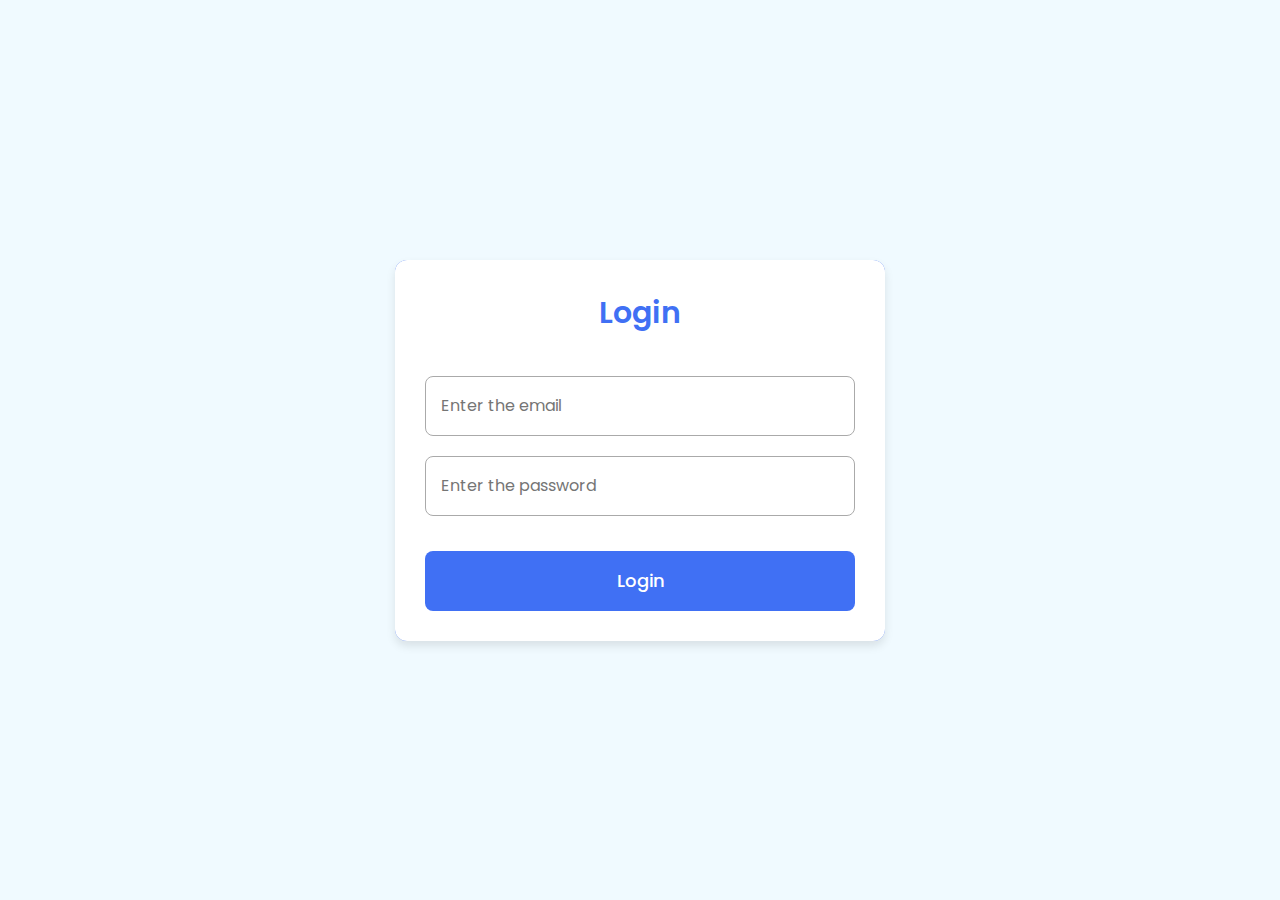
<file: 23943Mucyo_Hubert_assignment1/src/main/webapp/index.html>
<!DOCTYPE html>
<html lang="en">
  <head>
    <meta charset="UTF-8" />
    <meta http-equiv="X-UA-Compatible" content="IE=edge" />
    <meta name="viewport" content="width=device-width, initial-scale=1.0" />
    <title>Login Form</title>
    <link rel="stylesheet" href="style.css" />
  </head>
  <body>
    <section class="wrapper">
      <div class="form login">
        <header>Login</header>
        <form action="login" method="post">
          <input type="text" placeholder="Enter the email" name="email" required />
          <input type="password" placeholder="Enter the password" name="password" required />
          <input type="submit" value="Login" />
        </form>
      </div>

      <script>
        const wrapper = document.querySelector(".wrapper");
        const loginHeader = document.querySelector(".login header");

        loginHeader.addEventListener("click", () => {
          wrapper.classList.add("active");
        });
      </script>
    </section>
  </body>
</html>
</file>
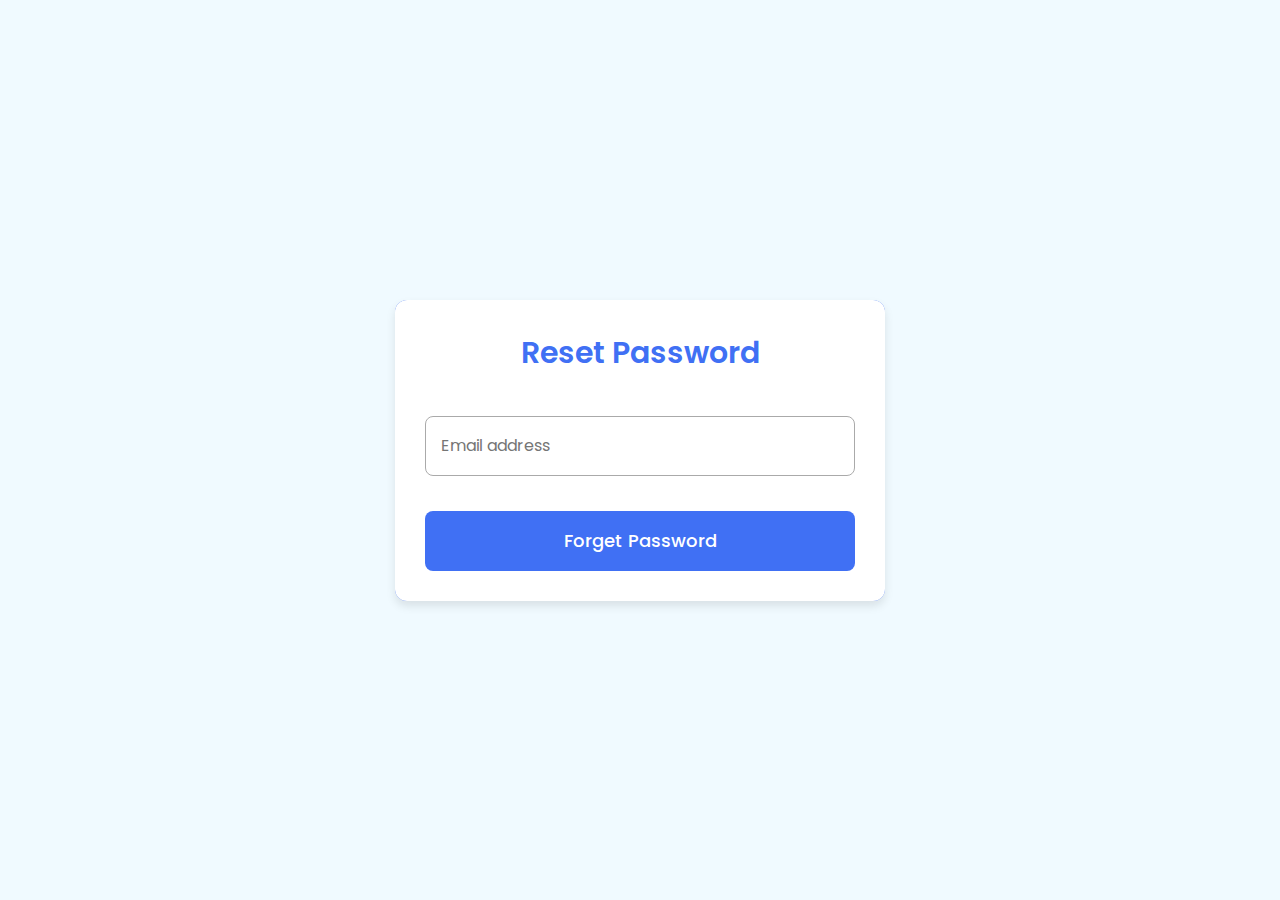
<file: 23943Mucyo_Hubert_assignment1/src/main/webapp/password.html>
<!DOCTYPE html>
<html lang="en">
  <head>
    <meta charset="UTF-8" />
    <meta http-equiv="X-UA-Compatible" content="IE=edge" />
    <meta name="viewport" content="width=device-width, initial-scale=1.0" />
    <title>Forget Passowrd Form</title>
    <link rel="stylesheet" href="style.css" />
  </head>
  <body>
    <section class="wrapper">
      <div class="form login">
        <header>Reset Password</header>
        <form action="#">
          <input type="text" placeholder="Email address" required />
          <input type="submit" value="Forget Password" />
        </form>
      </div>
    </section>
  </body>
</html>
</file>
<file: 23943Mucyo_Hubert_assignment1/src/main/webapp/style.css>
@import url("https://fonts.googleapis.com/css2?family=Poppins:wght@200;300;400;500;600;700&display=swap");
* {
  margin: 0;
  padding: 0;
  box-sizing: border-box;
  font-family: "Poppins", sans-serif;
}
body {
  min-height: 100vh;
  display: flex;
  align-items: center;
  justify-content: center;
  background: #f0faff;
}


.wrapper {
  position: relative;
  max-width: 490px;
  width: 100%;
  border-radius: 12px;
  background: #4070f4;
  box-shadow: 0 5px 10px rgba(0, 0, 0, 0.1);
  overflow: hidden;
}
.form.login {
  position: relative; 
  width: 100%; 
  padding: 30px;
  border-radius: 8px;
  background: #fff;
  transition: all 0.6s ease;
}
.form.login header {
  font-size: 30px;
  text-align: center;
  color: #4070f4; 
  font-weight: 600;
  cursor: pointer;
}
.wrapper.active .form.login {
  opacity: 1;
  transform: translateY(0); /* Add translateY(0) to reset position */
}
form {
  display: flex;
  flex-direction: column;
  gap: 20px;
  margin-top: 40px;
}
input {
  height: 60px;
  outline: none;
  border: none;
  padding: 0 15px;
  font-size: 16px;
  font-weight: 400;
  color: #333;
  border-radius: 8px;
  background: #fff;
}
.form.login input {
  border: 1px solid #aaa;
}
.form.login input:focus {
  box-shadow: 0 1px 0 #ddd;
}
a {
  color: #333;
  text-decoration: none;
}
a:hover {
  text-decoration: underline;
}
input[type="submit"] {
  margin-top: 15px;
  padding: none;
  font-size: 18px;
  font-weight: 500;
  cursor: pointer;
}
.form.login input[type="submit"] {
  background: #4070f4;
  color: #fff;
  border: none;
}

.container {
    text-align: center;
}

.animated-text {
    font-size: 36px; 
    font-weight: bold;
    color: #333; 
}

.animated-text {
    opacity: 0;
    transform: translateY(-30px);
    animation: fadeInUp 3s forwards;
}

@keyframes fadeInUp {
    to {
        opacity: 1;
        transform: translateY(0);
    }
}
</file>
